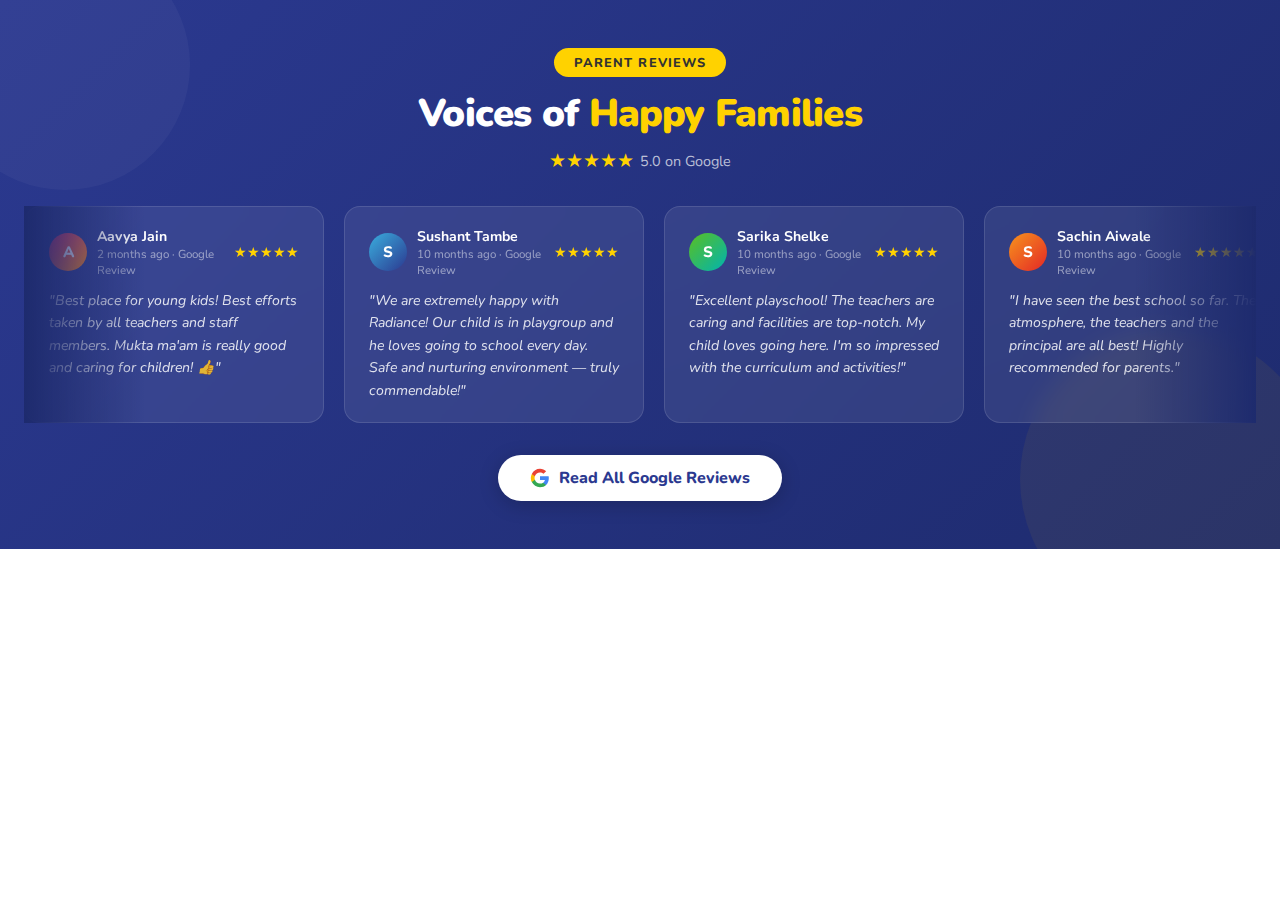
<file: components/testimonials.html>
<!DOCTYPE html>
<html lang="en">
<head>
  <meta charset="UTF-8" />
  <meta name="viewport" content="width=device-width, initial-scale=1.0" />
  <title>Testimonials — Radiance Junior School</title>
  <link rel="preconnect" href="https://fonts.googleapis.com" />
  <link rel="preconnect" href="https://fonts.gstatic.com" crossorigin />
  <link href="https://fonts.googleapis.com/css2?family=Nunito:wght@400;600;700;800;900&display=swap" rel="stylesheet" />
  <style>
    *, *::before, *::after { box-sizing:border-box; margin:0; padding:0; }
    html, body { overflow-x:hidden; font-family:'Nunito',sans-serif; }
    :root {
      --red:#E32726; --blue:#2B3990; --yellow:#FFD200; --sky:#3AAEDE;
      --green:#5BBF21; --purple:#5B2D8E; --pink:#E8367C; --orange:#F7941D;
      --teal:#00B4B0; --white:#FFFFFF; --charcoal:#333333;
    }
    .section { padding:3rem 1.5rem; }
    .container { max-width:1200px; margin:0 auto; width:100%; }
    .section-title-bar {
      display:inline-block; padding:0.35rem 1.25rem; border-radius:999px;
      font-weight:800; font-size:0.8rem; letter-spacing:0.08em; text-transform:uppercase;
    }
    .reveal { opacity:1; }
  </style>
</head>
<body>
<!-- =========================================================
     RADIANCE JUNIOR SCHOOL — Testimonials Section
     ========================================================= -->
<section id="testimonials" class="section" style="background:linear-gradient(135deg,#2B3990 0%,#1e2b6e 100%);position:relative;overflow:hidden;padding-top:3rem;padding-bottom:3rem;">
  <!-- Decorative blobs -->
  <div style="position:absolute;top:-60px;left:-60px;width:250px;height:250px;background:rgba(255,255,255,0.04);border-radius:50%;pointer-events:none;"></div>
  <div style="position:absolute;bottom:-80px;right:-40px;width:300px;height:300px;background:rgba(255,210,0,0.06);border-radius:50%;pointer-events:none;"></div>

  <!-- Header -->
  <div class="container">
    <div style="text-align:center;margin-bottom:2rem;" class="reveal">
      <div class="section-title-bar" style="background:var(--yellow);color:var(--charcoal);">Parent Reviews</div>
      <h2 style="font-size:clamp(1.6rem,3.5vw,2.4rem);font-weight:900;color:#fff;margin-top:0.6rem;letter-spacing:-0.02em;">
        Voices of <span style="color:var(--yellow);">Happy Families</span>
      </h2>
      <div style="display:flex;align-items:center;justify-content:center;gap:0.35rem;margin-top:0.5rem;">
        <span style="color:var(--yellow);font-size:1.2rem;">★★★★★</span>
        <span style="color:rgba(255,255,255,0.7);font-size:0.9rem;">5.0 on Google</span>
      </div>
    </div>
  </div>

  <!-- Infinite scroll carousel -->
  <style>
    .ticker-wrap { overflow:hidden; width:100%; position:relative; }
    .ticker-wrap::before,
    .ticker-wrap::after {
      content:'';
      position:absolute;
      top:0; bottom:0;
      width:120px;
      z-index:2;
      pointer-events:none;
    }
    .ticker-wrap::before { left:0;  background:linear-gradient(to right,#1e2b6e,transparent); }
    .ticker-wrap::after  { right:0; background:linear-gradient(to left, #1e2b6e,transparent); }
    .ticker-track {
      display:flex;
      gap:1.25rem;
      width:max-content;
      animation: ticker-scroll 40s linear infinite;
    }
    .ticker-track:hover { animation-play-state:paused; }
    @keyframes ticker-scroll {
      from { transform:translateX(0); }
      to   { transform:translateX(-50%); }
    }
    .t-card {
      background:rgba(255,255,255,0.08);
      backdrop-filter:blur(10px);
      border:1px solid rgba(255,255,255,0.12);
      border-radius:16px;
      padding:1.25rem 1.5rem;
      width:300px;
      flex-shrink:0;
      transition:background 0.3s ease;
    }
    .t-card:hover { background:rgba(255,255,255,0.14); }
  </style>

  <div class="ticker-wrap">
    <div class="ticker-track">

      <div class="t-card">
        <div style="display:flex;align-items:center;gap:0.65rem;margin-bottom:0.75rem;">
          <div style="width:38px;height:38px;background:linear-gradient(135deg,#E8367C,#F7941D);border-radius:50%;display:flex;align-items:center;justify-content:center;font-weight:800;color:#fff;font-size:0.95rem;flex-shrink:0;">A</div>
          <div>
            <div style="color:#fff;font-weight:700;font-size:0.88rem;">Aavya Jain</div>
            <div style="color:rgba(255,255,255,0.5);font-size:0.72rem;">2 months ago · Google Review</div>
          </div>
          <div style="margin-left:auto;color:var(--yellow);font-size:0.85rem;flex-shrink:0;">★★★★★</div>
        </div>
        <p style="color:rgba(255,255,255,0.85);line-height:1.6;font-size:0.88rem;font-style:italic;">"Best place for young kids! Best efforts taken by all teachers and staff members. Mukta ma'am is really good and caring for children! 👍"</p>
      </div>
      <div class="t-card">
        <div style="display:flex;align-items:center;gap:0.65rem;margin-bottom:0.75rem;">
          <div style="width:38px;height:38px;background:linear-gradient(135deg,#3AAEDE,#2B3990);border-radius:50%;display:flex;align-items:center;justify-content:center;font-weight:800;color:#fff;font-size:0.95rem;flex-shrink:0;">S</div>
          <div>
            <div style="color:#fff;font-weight:700;font-size:0.88rem;">Sushant Tambe</div>
            <div style="color:rgba(255,255,255,0.5);font-size:0.72rem;">10 months ago · Google Review</div>
          </div>
          <div style="margin-left:auto;color:var(--yellow);font-size:0.85rem;flex-shrink:0;">★★★★★</div>
        </div>
        <p style="color:rgba(255,255,255,0.85);line-height:1.6;font-size:0.88rem;font-style:italic;">"We are extremely happy with Radiance! Our child is in playgroup and he loves going to school every day. Safe and nurturing environment — truly commendable!"</p>
      </div>
      <div class="t-card">
        <div style="display:flex;align-items:center;gap:0.65rem;margin-bottom:0.75rem;">
          <div style="width:38px;height:38px;background:linear-gradient(135deg,#5BBF21,#00B4B0);border-radius:50%;display:flex;align-items:center;justify-content:center;font-weight:800;color:#fff;font-size:0.95rem;flex-shrink:0;">S</div>
          <div>
            <div style="color:#fff;font-weight:700;font-size:0.88rem;">Sarika Shelke</div>
            <div style="color:rgba(255,255,255,0.5);font-size:0.72rem;">10 months ago · Google Review</div>
          </div>
          <div style="margin-left:auto;color:var(--yellow);font-size:0.85rem;flex-shrink:0;">★★★★★</div>
        </div>
        <p style="color:rgba(255,255,255,0.85);line-height:1.6;font-size:0.88rem;font-style:italic;">"Excellent playschool! The teachers are caring and facilities are top-notch. My child loves going here. I'm so impressed with the curriculum and activities!"</p>
      </div>
      <div class="t-card">
        <div style="display:flex;align-items:center;gap:0.65rem;margin-bottom:0.75rem;">
          <div style="width:38px;height:38px;background:linear-gradient(135deg,#F7941D,#E32726);border-radius:50%;display:flex;align-items:center;justify-content:center;font-weight:800;color:#fff;font-size:0.95rem;flex-shrink:0;">S</div>
          <div>
            <div style="color:#fff;font-weight:700;font-size:0.88rem;">Sachin Aiwale</div>
            <div style="color:rgba(255,255,255,0.5);font-size:0.72rem;">10 months ago · Google Review</div>
          </div>
          <div style="margin-left:auto;color:var(--yellow);font-size:0.85rem;flex-shrink:0;">★★★★★</div>
        </div>
        <p style="color:rgba(255,255,255,0.85);line-height:1.6;font-size:0.88rem;font-style:italic;">"I have seen the best school so far. The atmosphere, the teachers and the principal are all best! Highly recommended for parents."</p>
      </div>
      <div class="t-card">
        <div style="display:flex;align-items:center;gap:0.65rem;margin-bottom:0.75rem;">
          <div style="width:38px;height:38px;background:linear-gradient(135deg,#5B2D8E,#E8367C);border-radius:50%;display:flex;align-items:center;justify-content:center;font-weight:800;color:#fff;font-size:0.95rem;flex-shrink:0;">C</div>
          <div>
            <div style="color:#fff;font-weight:700;font-size:0.88rem;">Chetana Chavarkar</div>
            <div style="color:rgba(255,255,255,0.5);font-size:0.72rem;">10 months ago · Google Review</div>
          </div>
          <div style="margin-left:auto;color:var(--yellow);font-size:0.85rem;flex-shrink:0;">★★★★★</div>
        </div>
        <p style="color:rgba(255,255,255,0.85);line-height:1.6;font-size:0.88rem;font-style:italic;">"Very nice school — the teachers and staff take excellent care of the children. Highly recommended! ❤️"</p>
      </div>
      <div class="t-card">
        <div style="display:flex;align-items:center;gap:0.65rem;margin-bottom:0.75rem;">
          <div style="width:38px;height:38px;background:linear-gradient(135deg,#00B4B0,#3AAEDE);border-radius:50%;display:flex;align-items:center;justify-content:center;font-weight:800;color:#fff;font-size:0.95rem;flex-shrink:0;">P</div>
          <div>
            <div style="color:#fff;font-weight:700;font-size:0.88rem;">Priyanka Waman</div>
            <div style="color:rgba(255,255,255,0.5);font-size:0.72rem;">10 months ago · Google Review</div>
          </div>
          <div style="margin-left:auto;color:var(--yellow);font-size:0.85rem;flex-shrink:0;">★★★★★</div>
        </div>
        <p style="color:rgba(255,255,255,0.85);line-height:1.6;font-size:0.88rem;font-style:italic;">"Good staff and management... awesome school! 👍"</p>
      </div>
      <div class="t-card">
        <div style="display:flex;align-items:center;gap:0.65rem;margin-bottom:0.75rem;">
          <div style="width:38px;height:38px;background:linear-gradient(135deg,#FFD200,#F7941D);border-radius:50%;display:flex;align-items:center;justify-content:center;font-weight:800;color:#fff;font-size:0.95rem;flex-shrink:0;">A</div>
          <div>
            <div style="color:#fff;font-weight:700;font-size:0.88rem;">Annu Jha</div>
            <div style="color:rgba(255,255,255,0.5);font-size:0.72rem;">10 months ago · Google Review</div>
          </div>
          <div style="margin-left:auto;color:var(--yellow);font-size:0.85rem;flex-shrink:0;">★★★★★</div>
        </div>
        <p style="color:rgba(255,255,255,0.85);line-height:1.6;font-size:0.88rem;font-style:italic;">"School Management is Very good and Staff is Very Nice 👍🏻"</p>
      </div>
      <div class="t-card">
        <div style="display:flex;align-items:center;gap:0.65rem;margin-bottom:0.75rem;">
          <div style="width:38px;height:38px;background:linear-gradient(135deg,#E32726,#5B2D8E);border-radius:50%;display:flex;align-items:center;justify-content:center;font-weight:800;color:#fff;font-size:0.95rem;flex-shrink:0;">P</div>
          <div>
            <div style="color:#fff;font-weight:700;font-size:0.88rem;">Parshuram Shinde</div>
            <div style="color:rgba(255,255,255,0.5);font-size:0.72rem;">10 months ago · Google Review</div>
          </div>
          <div style="margin-left:auto;color:var(--yellow);font-size:0.85rem;flex-shrink:0;">★★★★★</div>
        </div>
        <p style="color:rgba(255,255,255,0.85);line-height:1.6;font-size:0.88rem;font-style:italic;">"Vary nice school and school nature was very nice 💯"</p>
      </div>
      <div class="t-card">
        <div style="display:flex;align-items:center;gap:0.65rem;margin-bottom:0.75rem;">
          <div style="width:38px;height:38px;background:linear-gradient(135deg,#5BBF21,#3AAEDE);border-radius:50%;display:flex;align-items:center;justify-content:center;font-weight:800;color:#fff;font-size:0.95rem;flex-shrink:0;">S</div>
          <div>
            <div style="color:#fff;font-weight:700;font-size:0.88rem;">Sagara Shetty</div>
            <div style="color:rgba(255,255,255,0.5);font-size:0.72rem;">10 months ago · Google Review</div>
          </div>
          <div style="margin-left:auto;color:var(--yellow);font-size:0.85rem;flex-shrink:0;">★★★★★</div>
        </div>
        <p style="color:rgba(255,255,255,0.85);line-height:1.6;font-size:0.88rem;font-style:italic;">"One of the best schools in Karanjade 👍👍"</p>
      </div>
      <div class="t-card">
        <div style="display:flex;align-items:center;gap:0.65rem;margin-bottom:0.75rem;">
          <div style="width:38px;height:38px;background:linear-gradient(135deg,#E8367C,#5B2D8E);border-radius:50%;display:flex;align-items:center;justify-content:center;font-weight:800;color:#fff;font-size:0.95rem;flex-shrink:0;">S</div>
          <div>
            <div style="color:#fff;font-weight:700;font-size:0.88rem;">Supriya</div>
            <div style="color:rgba(255,255,255,0.5);font-size:0.72rem;">10 months ago · Google Review</div>
          </div>
          <div style="margin-left:auto;color:var(--yellow);font-size:0.85rem;flex-shrink:0;">★★★★★</div>
        </div>
        <p style="color:rgba(255,255,255,0.85);line-height:1.6;font-size:0.88rem;font-style:italic;">"Very nice school 🏫🏫"</p>
      </div>
      <div class="t-card">
        <div style="display:flex;align-items:center;gap:0.65rem;margin-bottom:0.75rem;">
          <div style="width:38px;height:38px;background:linear-gradient(135deg,#E8367C,#F7941D);border-radius:50%;display:flex;align-items:center;justify-content:center;font-weight:800;color:#fff;font-size:0.95rem;flex-shrink:0;">A</div>
          <div>
            <div style="color:#fff;font-weight:700;font-size:0.88rem;">Aavya Jain</div>
            <div style="color:rgba(255,255,255,0.5);font-size:0.72rem;">2 months ago · Google Review</div>
          </div>
          <div style="margin-left:auto;color:var(--yellow);font-size:0.85rem;flex-shrink:0;">★★★★★</div>
        </div>
        <p style="color:rgba(255,255,255,0.85);line-height:1.6;font-size:0.88rem;font-style:italic;">"Best place for young kids! Best efforts taken by all teachers and staff members. Mukta ma'am is really good and caring for children! 👍"</p>
      </div>
      <div class="t-card">
        <div style="display:flex;align-items:center;gap:0.65rem;margin-bottom:0.75rem;">
          <div style="width:38px;height:38px;background:linear-gradient(135deg,#3AAEDE,#2B3990);border-radius:50%;display:flex;align-items:center;justify-content:center;font-weight:800;color:#fff;font-size:0.95rem;flex-shrink:0;">S</div>
          <div>
            <div style="color:#fff;font-weight:700;font-size:0.88rem;">Sushant Tambe</div>
            <div style="color:rgba(255,255,255,0.5);font-size:0.72rem;">10 months ago · Google Review</div>
          </div>
          <div style="margin-left:auto;color:var(--yellow);font-size:0.85rem;flex-shrink:0;">★★★★★</div>
        </div>
        <p style="color:rgba(255,255,255,0.85);line-height:1.6;font-size:0.88rem;font-style:italic;">"We are extremely happy with Radiance! Our child is in playgroup and he loves going to school every day. Safe and nurturing environment — truly commendable!"</p>
      </div>
      <div class="t-card">
        <div style="display:flex;align-items:center;gap:0.65rem;margin-bottom:0.75rem;">
          <div style="width:38px;height:38px;background:linear-gradient(135deg,#5BBF21,#00B4B0);border-radius:50%;display:flex;align-items:center;justify-content:center;font-weight:800;color:#fff;font-size:0.95rem;flex-shrink:0;">S</div>
          <div>
            <div style="color:#fff;font-weight:700;font-size:0.88rem;">Sarika Shelke</div>
            <div style="color:rgba(255,255,255,0.5);font-size:0.72rem;">10 months ago · Google Review</div>
          </div>
          <div style="margin-left:auto;color:var(--yellow);font-size:0.85rem;flex-shrink:0;">★★★★★</div>
        </div>
        <p style="color:rgba(255,255,255,0.85);line-height:1.6;font-size:0.88rem;font-style:italic;">"Excellent playschool! The teachers are caring and facilities are top-notch. My child loves going here. I'm so impressed with the curriculum and activities!"</p>
      </div>
      <div class="t-card">
        <div style="display:flex;align-items:center;gap:0.65rem;margin-bottom:0.75rem;">
          <div style="width:38px;height:38px;background:linear-gradient(135deg,#F7941D,#E32726);border-radius:50%;display:flex;align-items:center;justify-content:center;font-weight:800;color:#fff;font-size:0.95rem;flex-shrink:0;">S</div>
          <div>
            <div style="color:#fff;font-weight:700;font-size:0.88rem;">Sachin Aiwale</div>
            <div style="color:rgba(255,255,255,0.5);font-size:0.72rem;">10 months ago · Google Review</div>
          </div>
          <div style="margin-left:auto;color:var(--yellow);font-size:0.85rem;flex-shrink:0;">★★★★★</div>
        </div>
        <p style="color:rgba(255,255,255,0.85);line-height:1.6;font-size:0.88rem;font-style:italic;">"I have seen the best school so far. The atmosphere, the teachers and the principal are all best! Highly recommended for parents."</p>
      </div>
      <div class="t-card">
        <div style="display:flex;align-items:center;gap:0.65rem;margin-bottom:0.75rem;">
          <div style="width:38px;height:38px;background:linear-gradient(135deg,#5B2D8E,#E8367C);border-radius:50%;display:flex;align-items:center;justify-content:center;font-weight:800;color:#fff;font-size:0.95rem;flex-shrink:0;">C</div>
          <div>
            <div style="color:#fff;font-weight:700;font-size:0.88rem;">Chetana Chavarkar</div>
            <div style="color:rgba(255,255,255,0.5);font-size:0.72rem;">10 months ago · Google Review</div>
          </div>
          <div style="margin-left:auto;color:var(--yellow);font-size:0.85rem;flex-shrink:0;">★★★★★</div>
        </div>
        <p style="color:rgba(255,255,255,0.85);line-height:1.6;font-size:0.88rem;font-style:italic;">"Very nice school — the teachers and staff take excellent care of the children. Highly recommended! ❤️"</p>
      </div>
      <div class="t-card">
        <div style="display:flex;align-items:center;gap:0.65rem;margin-bottom:0.75rem;">
          <div style="width:38px;height:38px;background:linear-gradient(135deg,#00B4B0,#3AAEDE);border-radius:50%;display:flex;align-items:center;justify-content:center;font-weight:800;color:#fff;font-size:0.95rem;flex-shrink:0;">P</div>
          <div>
            <div style="color:#fff;font-weight:700;font-size:0.88rem;">Priyanka Waman</div>
            <div style="color:rgba(255,255,255,0.5);font-size:0.72rem;">10 months ago · Google Review</div>
          </div>
          <div style="margin-left:auto;color:var(--yellow);font-size:0.85rem;flex-shrink:0;">★★★★★</div>
        </div>
        <p style="color:rgba(255,255,255,0.85);line-height:1.6;font-size:0.88rem;font-style:italic;">"Good staff and management... awesome school! 👍"</p>
      </div>
      <div class="t-card">
        <div style="display:flex;align-items:center;gap:0.65rem;margin-bottom:0.75rem;">
          <div style="width:38px;height:38px;background:linear-gradient(135deg,#FFD200,#F7941D);border-radius:50%;display:flex;align-items:center;justify-content:center;font-weight:800;color:#fff;font-size:0.95rem;flex-shrink:0;">A</div>
          <div>
            <div style="color:#fff;font-weight:700;font-size:0.88rem;">Annu Jha</div>
            <div style="color:rgba(255,255,255,0.5);font-size:0.72rem;">10 months ago · Google Review</div>
          </div>
          <div style="margin-left:auto;color:var(--yellow);font-size:0.85rem;flex-shrink:0;">★★★★★</div>
        </div>
        <p style="color:rgba(255,255,255,0.85);line-height:1.6;font-size:0.88rem;font-style:italic;">"School Management is Very good and Staff is Very Nice 👍🏻"</p>
      </div>
      <div class="t-card">
        <div style="display:flex;align-items:center;gap:0.65rem;margin-bottom:0.75rem;">
          <div style="width:38px;height:38px;background:linear-gradient(135deg,#E32726,#5B2D8E);border-radius:50%;display:flex;align-items:center;justify-content:center;font-weight:800;color:#fff;font-size:0.95rem;flex-shrink:0;">P</div>
          <div>
            <div style="color:#fff;font-weight:700;font-size:0.88rem;">Parshuram Shinde</div>
            <div style="color:rgba(255,255,255,0.5);font-size:0.72rem;">10 months ago · Google Review</div>
          </div>
          <div style="margin-left:auto;color:var(--yellow);font-size:0.85rem;flex-shrink:0;">★★★★★</div>
        </div>
        <p style="color:rgba(255,255,255,0.85);line-height:1.6;font-size:0.88rem;font-style:italic;">"Vary nice school and school nature was very nice 💯"</p>
      </div>
      <div class="t-card">
        <div style="display:flex;align-items:center;gap:0.65rem;margin-bottom:0.75rem;">
          <div style="width:38px;height:38px;background:linear-gradient(135deg,#5BBF21,#3AAEDE);border-radius:50%;display:flex;align-items:center;justify-content:center;font-weight:800;color:#fff;font-size:0.95rem;flex-shrink:0;">S</div>
          <div>
            <div style="color:#fff;font-weight:700;font-size:0.88rem;">Sagara Shetty</div>
            <div style="color:rgba(255,255,255,0.5);font-size:0.72rem;">10 months ago · Google Review</div>
          </div>
          <div style="margin-left:auto;color:var(--yellow);font-size:0.85rem;flex-shrink:0;">★★★★★</div>
        </div>
        <p style="color:rgba(255,255,255,0.85);line-height:1.6;font-size:0.88rem;font-style:italic;">"One of the best schools in Karanjade 👍👍"</p>
      </div>
      <div class="t-card">
        <div style="display:flex;align-items:center;gap:0.65rem;margin-bottom:0.75rem;">
          <div style="width:38px;height:38px;background:linear-gradient(135deg,#E8367C,#5B2D8E);border-radius:50%;display:flex;align-items:center;justify-content:center;font-weight:800;color:#fff;font-size:0.95rem;flex-shrink:0;">S</div>
          <div>
            <div style="color:#fff;font-weight:700;font-size:0.88rem;">Supriya</div>
            <div style="color:rgba(255,255,255,0.5);font-size:0.72rem;">10 months ago · Google Review</div>
          </div>
          <div style="margin-left:auto;color:var(--yellow);font-size:0.85rem;flex-shrink:0;">★★★★★</div>
        </div>
        <p style="color:rgba(255,255,255,0.85);line-height:1.6;font-size:0.88rem;font-style:italic;">"Very nice school 🏫🏫"</p>
      </div>
    </div>
  </div>

  <!-- Google CTA -->
  <div style="text-align:center;margin-top:2rem;">
    <a href="https://share.google/gVPGNSkuBPrVfjtdN" target="_blank"
       style="display:inline-flex;align-items:center;gap:0.6rem;background:#fff;color:var(--blue);font-weight:800;padding:0.75rem 2rem;border-radius:999px;text-decoration:none;transition:transform 0.2s cubic-bezier(.22,1,.36,1),box-shadow 0.2s ease;box-shadow:0 4px 20px rgba(0,0,0,0.2);"
       onmouseover="this.style.transform='translateY(-3px)';this.style.boxShadow='0 8px 32px rgba(0,0,0,0.3)'"
       onmouseout="this.style.transform='translateY(0)';this.style.boxShadow='0 4px 20px rgba(0,0,0,0.2)'">
      <svg width="20" height="20" viewBox="0 0 24 24" fill="none"><path d="M22.56 12.25c0-.78-.07-1.53-.2-2.25H12v4.26h5.92c-.26 1.37-1.04 2.53-2.21 3.31v2.77h3.57c2.08-1.92 3.28-4.74 3.28-8.09z" fill="#4285F4"/><path d="M12 23c2.97 0 5.46-.98 7.28-2.66l-3.57-2.77c-.98.66-2.23 1.06-3.71 1.06-2.86 0-5.29-1.93-6.16-4.53H2.18v2.84C3.99 20.53 7.7 23 12 23z" fill="#34A853"/><path d="M5.84 14.09c-.22-.66-.35-1.36-.35-2.09s.13-1.43.35-2.09V7.07H2.18C1.43 8.55 1 10.22 1 12s.43 3.45 1.18 4.93l2.85-2.22.81-.62z" fill="#FBBC05"/><path d="M12 5.38c1.62 0 3.06.56 4.21 1.64l3.15-3.15C17.45 2.09 14.97 1 12 1 7.7 1 3.99 3.47 2.18 7.07l3.66 2.84c.87-2.6 3.3-4.53 6.16-4.53z" fill="#EA4335"/></svg>
      Read All Google Reviews
    </a>
  </div>

</section>
</body>
</html>
</file>
